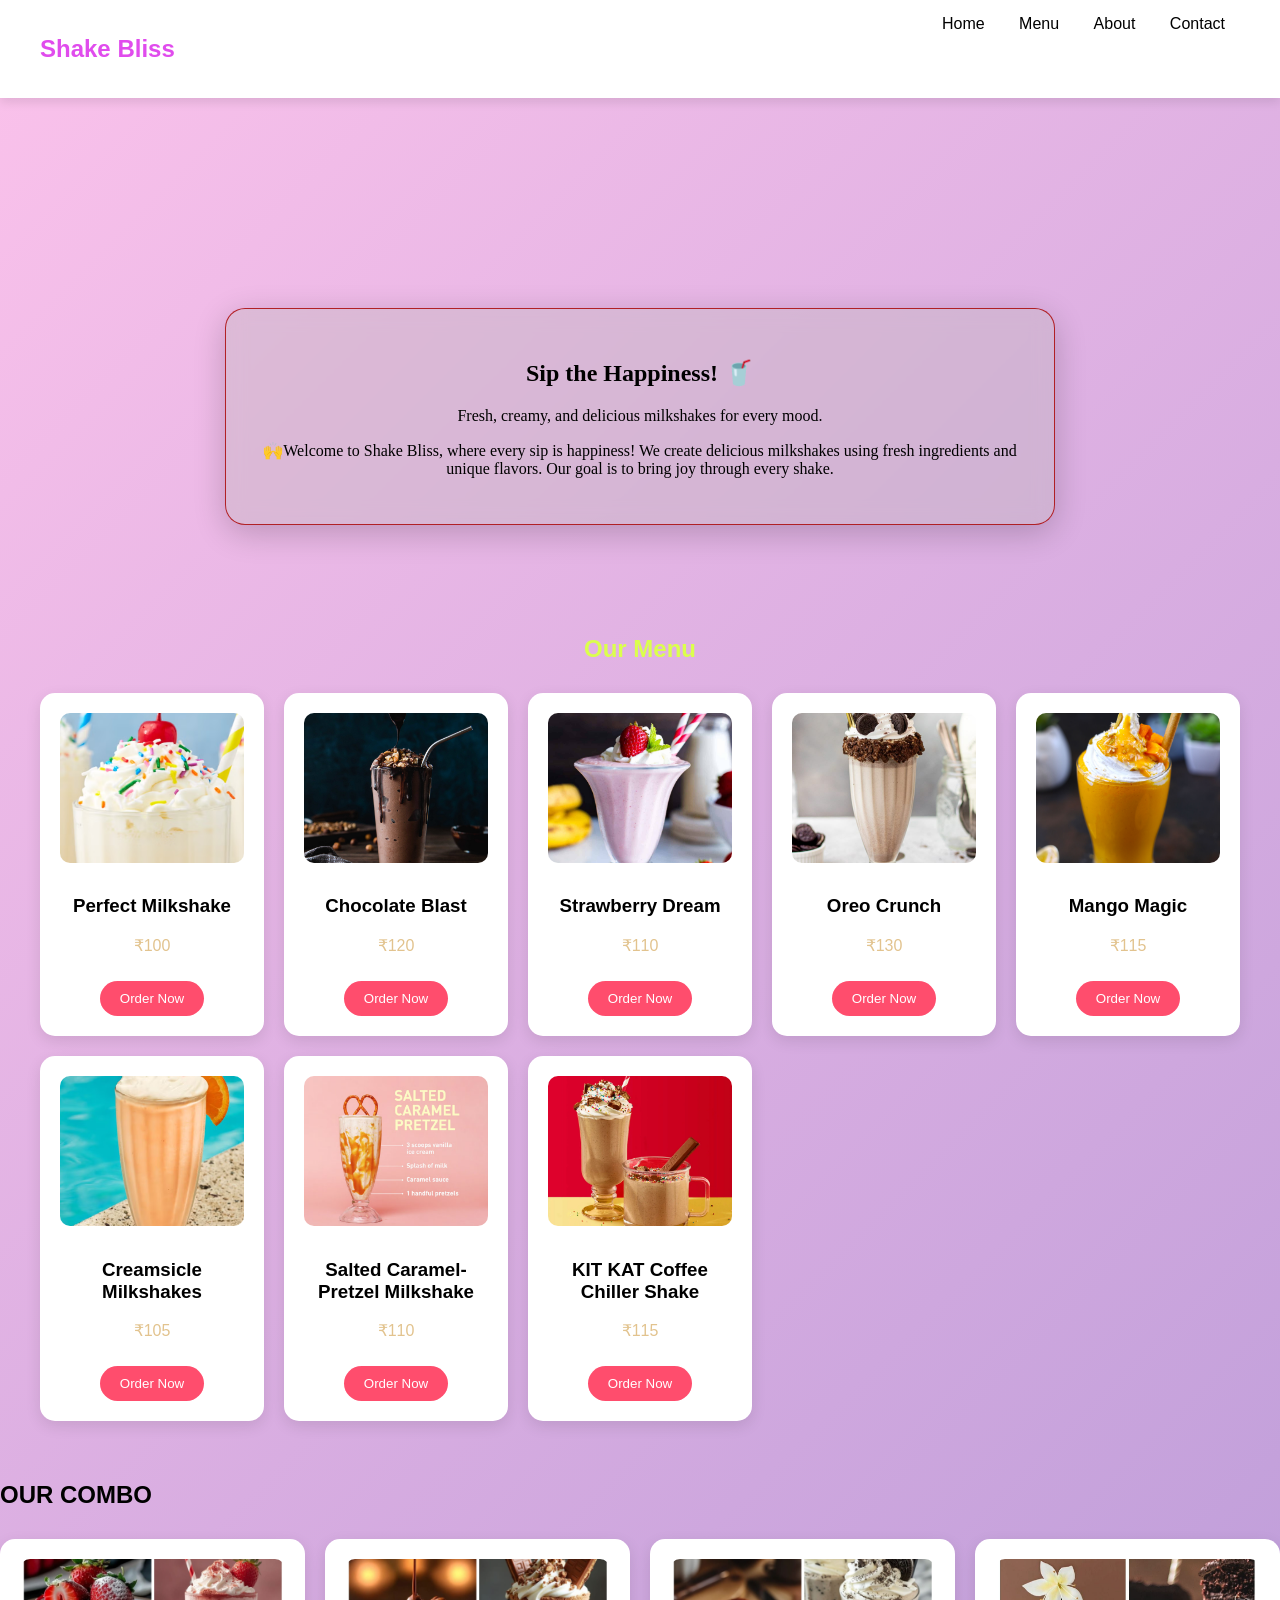
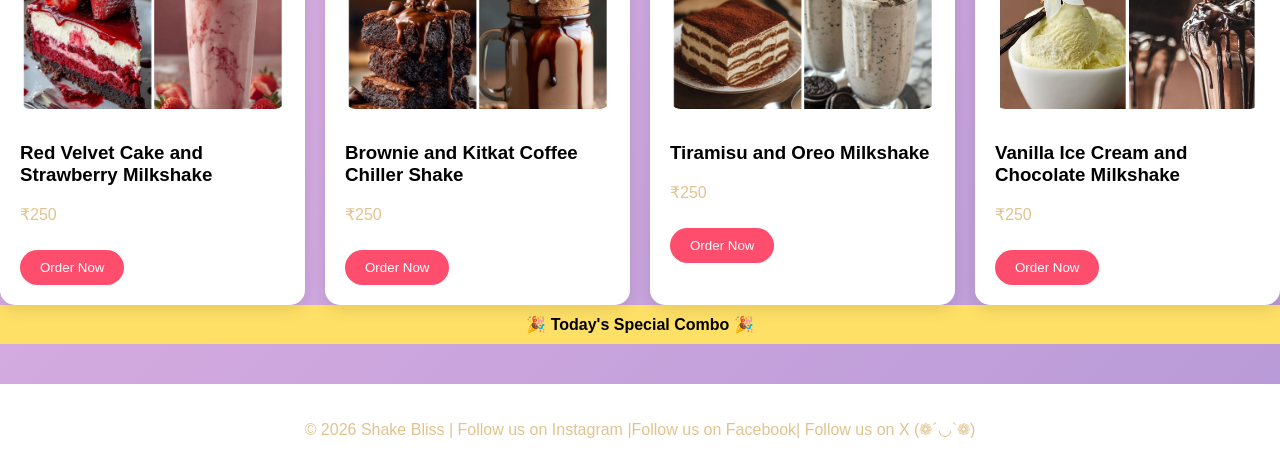
<file: Shake Bliss/index.html>
<!DOCTYPE html>
<html lang="en">
<head>
  <meta charset="UTF-8">
  <meta name="viewport" content="width=device-width, initial-scale=1.0">
  <title>Shake Bliss</title>
  <link rel="stylesheet" href="css/style.css">
</head>
<body>
  <nav>
    <!--Header-->
    <h1>Shake Bliss</h1>
    <div>
      <a href="#">Home</a>
      <a href="#menu">Menu</a>
      <a href="#about">About</a>
      <a href="#contact">Contact</a>
    </div>
  </nav>
<!--background video-->
  <section class="hero">
        <video autoplay muted loop id="bg-video">
  <source src="video/videoplayback.mp4" type="video/mp4">
</video>
  </section>
  <!--about of the page-->
 <section id="about" class="about">
    <h2>Sip the Happiness! 🥤</h2>
    <p>Fresh, creamy, and delicious milkshakes for every mood.</p>
  <p>
    🙌Welcome to Shake Bliss, where every sip is happiness! 
    We create delicious milkshakes using fresh ingredients and unique flavors.
    Our goal is to bring joy through every shake.
  </p>
</section>
<!--menu of the page-->
  <section id="menu" class="menu">
    <h2>Our Menu</h2>
     <div class="cards">
      <div class="card">
       <img src="image/perfect.avif" alt="Perfect Milkshake">
        <h3>Perfect Milkshake</h3>
        <p>₹100</p>
        <a href="chocolate_shake.html">  <button class="btn">Order Now</button></a>
       
      </div>
      <div class="card">
       <img src="image/cocolate_shake.jpg" alt="Chocolate Shake">
        <h3>Chocolate Blast</h3>
        <p>₹120</p>
        <a href="chocolate_shake.html">  <button class="btn">Order Now</button></a>
       
      </div>
      <div class="card">
        <img src="image/stwaberry_shake.jpg" alt="Stwaberry Shake">
        <h3>Strawberry Dream</h3>
        <p>₹110</p>
         <a href="srwaberry_shake.html">  <button class="btn">Order Now</button></a>
      </div>
      <div class="card">
        <img src="image/orea_shake.jpg" alt="Oreo Shake">
        <h3>Oreo Crunch</h3>
        <p>₹130</p>
       <a href="oreo_shake.html">  <button class="btn">Order Now</button></a>
      </div>
      <div class="card">
          <img src="image/Mango_shake.jpg" alt="Mango Shake">
        <h3>Mango Magic</h3>
        <p>₹115</p>
        <button class="btn">Order Now</button>
      </div>
      <div class="card">
       <img src="image/Creamsicle Milkshakes.avif" alt="Creamsicle Milkshakes">
        <h3>Creamsicle Milkshakes</h3>
        <p>₹105</p>
        <a href="chocolate_shake.html">  <button class="btn">Order Now</button></a>
       
      </div>
      <div class="card">
       <img src="image/delish-milkshakes-new-salty.avif" alt=" Salted Caramel-Pretzel Milkshake">
        <h3>Salted Caramel-Pretzel Milkshake</h3>
        <p>₹110</p>
        <a href="chocolate_shake.html">  <button class="btn">Order Now</button></a>
       
      </div>
      <div class="card">
       <img src="image/kitkat-coffee-chiller-shake.jpeg" alt="  KIT KAT Coffee Chiller Shake">
        <h3> KIT KAT Coffee Chiller Shake</h3>
        <p>₹115</p>
        <a href="chocolate_shake.html">  <button class="btn">Order Now</button></a>
       
      </div>
    </div>
  </section>


<!--our combo of the page-->
  <section id="combo" class="combo">
    <h2>OUR COMBO</h2>
     <div class="cards">
      <div class="card">
       <img src="image/strawberryredvelved&stwmilkshake.jpeg" alt="red valvate & Strawberry">
        <h3>Red Velvet Cake and Strawberry Milkshake</h3>
        <p>₹250</p>
         <button class="btn">Order Now</button></a>
      </div>

       <div class="card">
       <img src="image/browni&kitkat.jpeg" alt="Brownie & kitkatshake">
        <h3>Brownie and Kitkat Coffee Chiller Shake</h3>
        <p>₹250</p>
         <button class="btn">Order Now</button></a>
      </div>

       <div class="card">
       <img src="image/tiramisu&oreo.jpeg" alt="tiramisu & oreo_shake">
        <h3>Tiramisu and Oreo Milkshake</h3>
        <p>₹250</p>
         <button class="btn">Order Now</button></a>
      </div>

       <div class="card">
       <img src="image/vanilla&chocolatecake.jpeg" alt="Vanilla & chocolate_shake">
        <h3>Vanilla Ice Cream and Chocolate Milkshake </h3>
        <p>₹250</p>
         <button class="btn">Order Now</button></a>
      </div>
     </div>
  </section>      
<!--last bananner-->
 <div class="banner">
    🎉 Today's Special Combo 🎉
  </div>


  <footer>
    <p>© 2026 Shake Bliss | Follow us on Instagram |Follow us on Facebook| Follow us on X (❁´◡`❁)</p>
  </footer>

</body>
</html>
</file>
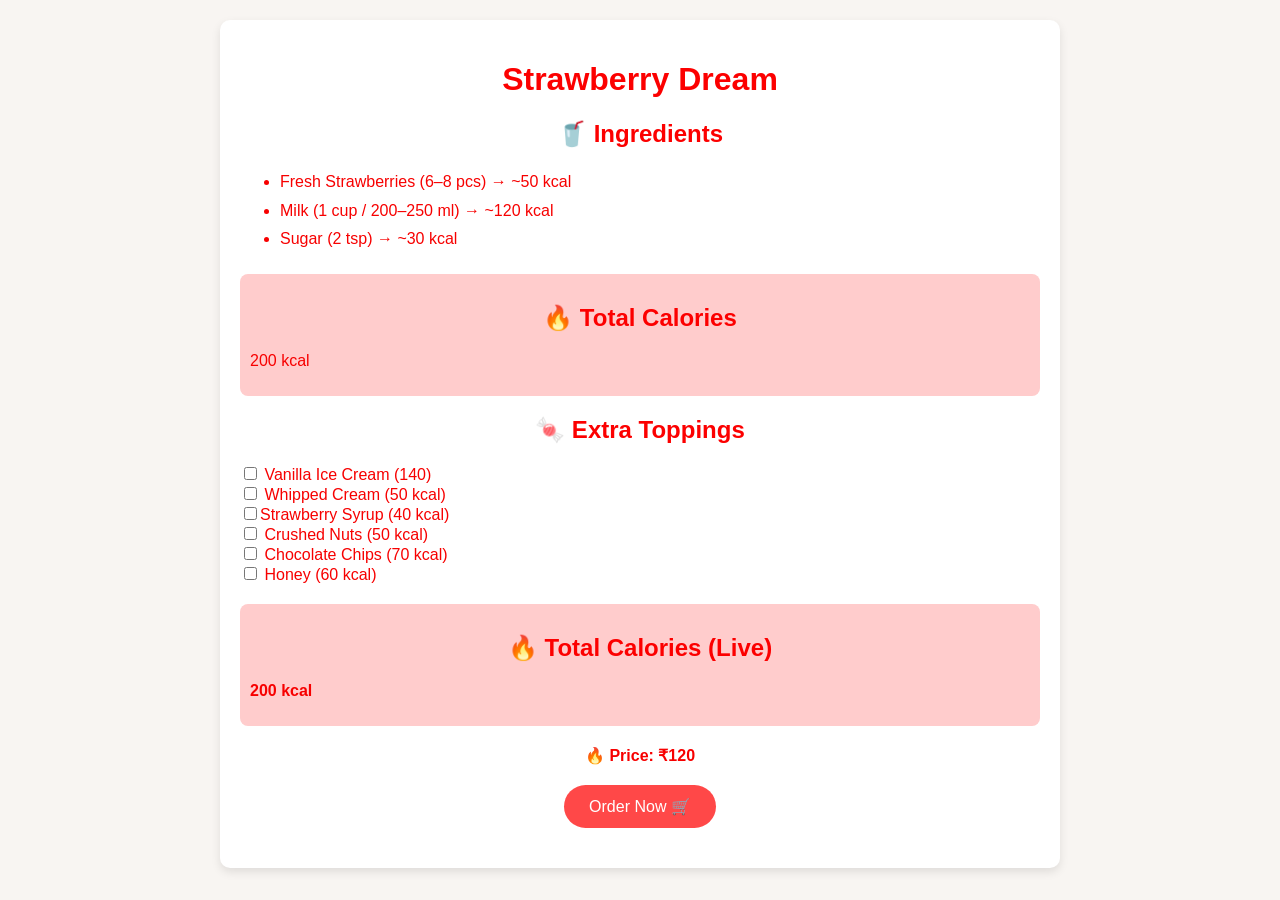
<file: Shake Bliss/srwaberry_shake.html>
<!DOCTYPE html>
<html lang="en">
<head>
    <meta charset="UTF-8">
    <title>Chocolate Milkshake Calories</title>

    <style>
        body {
            font-family: Arial, sans-serif;
            background: #f8f5f2;
            margin: 0;
            padding: 20px;
            color: #f70000;
        }

        .container {
            max-width: 800px;
            margin: auto;
            background: #fff;
            padding: 20px;
            border-radius: 10px;
            box-shadow: 0 4px 10px rgba(0,0,0,0.1);
        }

        h1, h2 {
            text-align: center;
            color: #fc0000;
        }

        ul {
            line-height: 1.8;
        }

        .section {
            margin-bottom: 20px;
        }

        .highlight {
            background: #ffcccc;
            padding: 10px;
            border-radius: 8px;
        }

        /* ✅ Button Styling Added */
        .btn {
            display: block;
            margin: 20px auto;
            background: #ff4848;
            color: white;
            padding: 12px 25px;
            border: none;
            border-radius: 25px;
            font-size: 16px;
            cursor: pointer;
        }

        .btn:hover {
            background: #ff0000;
        }

        .price {
            text-align: center;
        }
    </style>
</head>

<body>

<div class="container">

    <h1>Strawberry Dream</h1>

    <div class="section">
        <h2>🥤 Ingredients</h2>
        <ul>
          <li>Fresh Strawberries (6–8 pcs) → ~50 kcal</li>
          <li>Milk (1 cup / 200–250 ml) → ~120 kcal</li>
          <li>Sugar (2 tsp) → ~30 kcal</li>
        </ul>
    </div>

    <div class="section highlight">
        <h2>🔥 Total Calories</h2>
        <p><strong></strong>200 kcal</strong></p>
    </div>
    
    <div class="section">
    <h2>🍬 Extra Toppings</h2>

    <label><input type="checkbox" value="140" onchange="updateCalories()"> Vanilla Ice Cream (140)</label><br>
    <label><input type="checkbox" value="50" onchange="updateCalories()"> Whipped Cream (50 kcal)</label><br>
    <label><input type="checkbox" value="40" onchange="updateCalories()">Strawberry Syrup (40 kcal)</label><br>
    <label><input type="checkbox" value="50" onchange="updateCalories()"> Crushed Nuts (50 kcal)</label><br>
    <label><input type="checkbox" value="70" onchange="updateCalories()"> Chocolate Chips (70 kcal)</label><br>
    <label><input type="checkbox" value="60" onchange="updateCalories()"> Honey (60 kcal)</label>
</div>
<div class="section highlight">
    <h2>🔥 Total Calories (Live)</h2>
    <p><strong id="totalCalories">200 kcal</strong></p>
</div>
<!-- ✅ Order Section -->
    <div class="section">
        <p class="price"><strong>🔥 Price: ₹120</strong></p>
        <button class="btn" onclick="orderNow()">Order Now 🛒</button>
    </div>
</div>


<script>
let baseCalories = 200;

function updateCalories() {
    let total = baseCalories;

    let checkboxes = document.querySelectorAll('input[type="checkbox"]');

    checkboxes.forEach(function(box) {
        if (box.checked) {
            total += Number(box.value);
        }
    });

    document.getElementById("totalCalories").innerText = total + " kcal";
}

function orderNow() {
    alert("🎉 Your customized milkshake order has been placed!");
}
</script>

</body>
</html>
</file>
<file: Shake Bliss/css/style.css>
body {
      margin: 0;
      font-family: 'Poppins', sans-serif;
      background: linear-gradient(-45deg, #ff9a9e, #fad0c4, #a18cd1, #fbc2eb);
      background-size: 400% 400%;
      animation: gradient 10s ease infinite;
    }

    nav {
      display: flex;
      justify-content: space-between;
      padding: 15px 40px;
      background: white;
      box-shadow: 0 4px 10px rgba(0, 0, 0, 0.1);
    }

    nav h1 {
      color: #e04ced;
    }

    nav a {
      margin: 0 15px;
      text-decoration: none;
      color: #000000;
      font-weight: 500;
    }

    nav a:hover {
      color: #ff4d6d;
    }

    .hero {
      text-align: center;
      padding: 80px 20px;
      animation: fadeIn 2s ease;
    }

    .hero h2 {
      font-size: 50px;
      color: #ffffff;
    }

    .menu {
      padding: 40px;
      text-align: center;
    }

    .menu h2 {
      color: #dbff4d;
    }
    

    .cards {
      display: grid;
      grid-template-columns: repeat(auto-fit, minmax(200px, 1fr));
      gap: 20px;
      margin-top: 30px;
    }

    .card {
      background: white;
      padding: 20px;
      border-radius: 15px;
      box-shadow: 0 5px 15px rgba(0,0,0,0.1);
      transition: transform 0.3s;
    }

    .card:hover {
      transform: scale(1.1);
    }

    .btn {
      margin-top: 10px;
      padding: 10px 20px;
      border: none;
      background: #ff4d6d;
      color: white;
      border-radius: 20px;
      cursor: pointer;
      position: relative;
      z-index: 2; 
    }

    .btn:hover {
      background: #ff758f;
    }

    .banner {
      background: #ffe066;
      padding: 10px;
      text-align: center;
      font-weight: bold;
      animation: slide 8s linear infinite;
    }
    .card img {
  width: 100%;
  height: 150px;
  object-fit: cover;
  border-radius: 10px;
  margin-bottom: 10px;
}
#bg-video {
  position: fixed;
  top: 0;
  left: 0;
  width: 100%;
  height: 100%;
  object-fit: cover;
  z-index: -1;
}
p {
  color: rgb(226, 195, 142);
}
.about {
  text-align: center;
  background: rgba(188, 184, 184, 0.352);
  backdrop-filter: blur(10px);
  -webkit-backdrop-filter: blur(10px);
 h2 {
  font-family: 'Pacifico', cursive;
}

 p {
  color: #000000;
  font-family: 'Dancing Script', cursive;
}
   
  padding: 30px;
  border-radius: 20px;
  width: 60%;
  margin: 50px auto;
  text-align: center;

  border: 1px solid rgba(168, 4, 4, 0.838);
  box-shadow: 0 8px 32px rgba(0,0,0,0.2);
}

    footer {
      text-align: center;
      padding: 20px;
      background: white;
      margin-top: 40px;
    }

    @keyframes fadeIn {
      from {opacity: 0; transform: translateY(-30px);} 
      to {opacity: 1; transform: translateY(0);} 
    }

    @keyframes slide {
      from {transform: translateX(-100%);} 
      to {transform: translateX(100%);} 
    }
</file>
